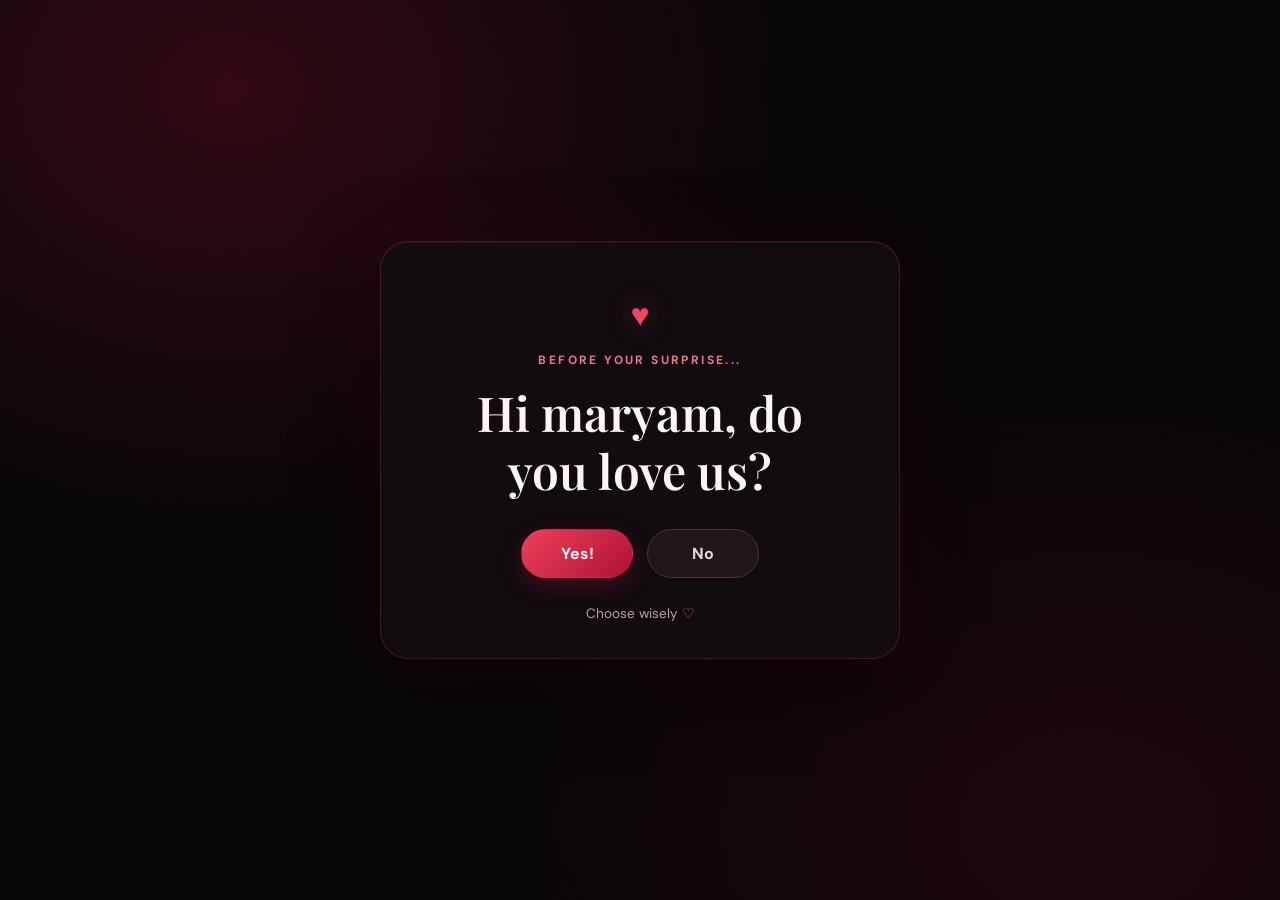
<file: index.html>
<!doctype html>
<html lang="en">
  <head>
    <meta charset="UTF-8" />
    <meta name="viewport" content="width=device-width, initial-scale=1.0" />
    <meta
      name="description"
      content="A little question for Maryam before her birthday surprise."
    />
    <title>A Little Question for Maryam</title>
    <link rel="stylesheet" href="question.css" />
    <script src="question.js" defer></script>
  </head>
  <body>
    <main class="question-card">
      <div class="heart" aria-hidden="true">♥</div>
      <p class="eyebrow">Before your surprise...</p>
      <h1 id="question-message" aria-live="polite" aria-atomic="true">
        Hi maryam, do you love us?
      </h1>
      <div class="actions" aria-label="Choose your answer">
        <a class="button button-yes" href="birthday.html">Yes!</a>
        <button class="button button-no" id="no-button" type="button">No</button>
      </div>
      <p class="hint">Choose wisely <span aria-hidden="true">♡</span></p>
    </main>
  </body>
</html>
</file>
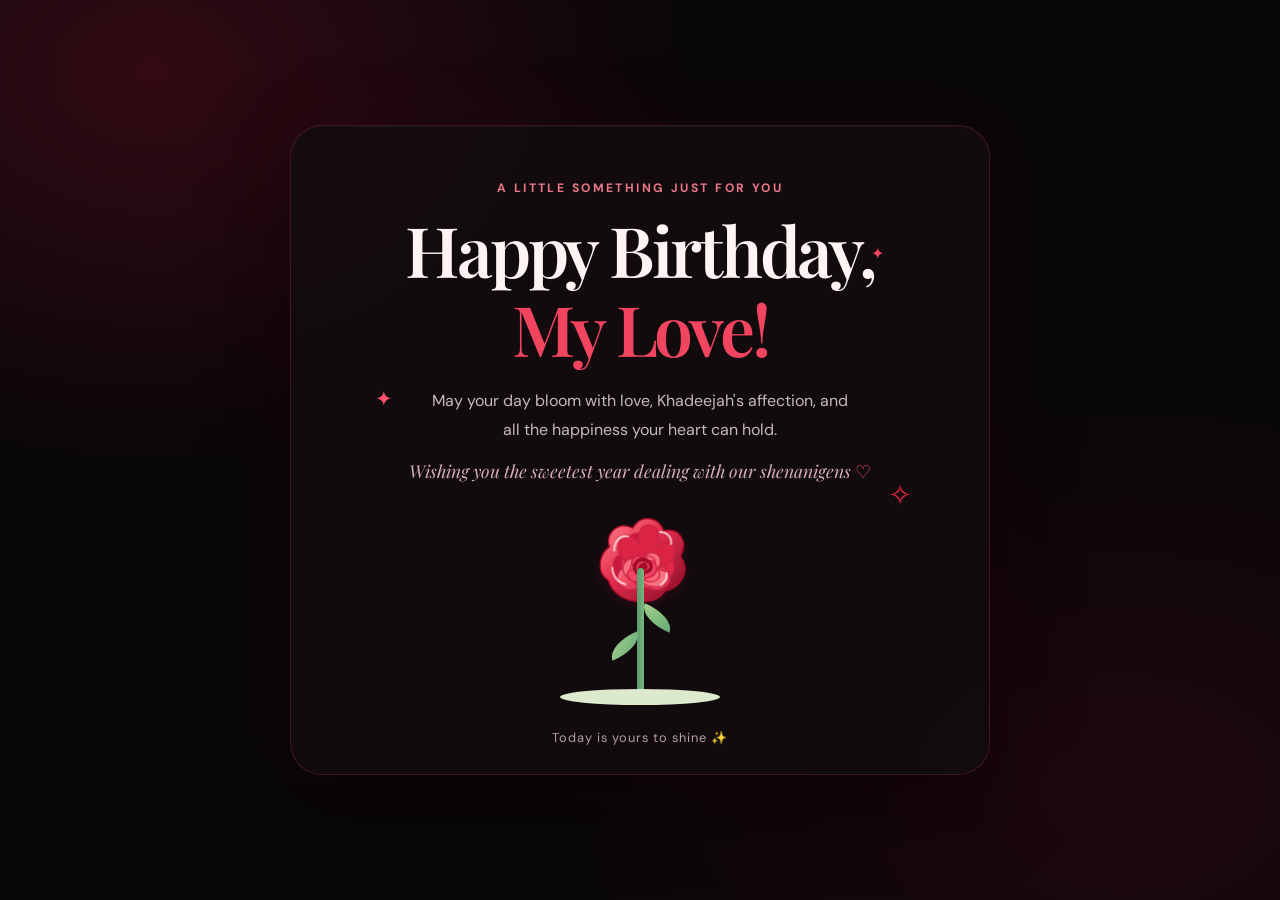
<file: birthday.html>
<!doctype html>
<html lang="en">
  <head>
    <meta charset="UTF-8" />
    <meta name="viewport" content="width=device-width, initial-scale=1.0" />
    <meta
      name="description"
      content="A little birthday wish for Maryam, with a flower growing just for her."
    />
    <title>Happy Birthday, Maryam!</title>
    <link rel="stylesheet" href="styles.css" />
    <script src="script.js" defer></script>
  </head>
  <body>
    <main class="birthday-card">
      <div class="sparkle sparkle-one" aria-hidden="true">✦</div>
      <div class="sparkle sparkle-two" aria-hidden="true">✧</div>
      <div class="sparkle sparkle-three" aria-hidden="true">✦</div>

      <section class="greeting" aria-labelledby="birthday-title">
        <p class="eyebrow">A little something just for you</p>
        <h1 id="birthday-title">Happy Birthday, <span>My Love!</span></h1>
        <p class="message">
          May your day bloom with love, Khadeejah's affection, and all the
          happiness your heart can hold.
        </p>
        <p class="sign-off">Wishing you the sweetest year dealing with our shenanigens <span aria-hidden="true">♡</span></p>
      </section>

      <div
        class="garden"
        role="img"
        aria-label="An animated red rose grows from the ground and blooms"
      >
        <div class="flower">
          <div class="blossom rose">
            <svg class="rose-art" viewBox="0 0 120 120" aria-hidden="true">
              <defs>
                <linearGradient id="rose-red" x1="0" y1="0" x2="1" y2="1">
                  <stop offset="0" stop-color="#ff8b91" />
                  <stop offset=".42" stop-color="#e52e4d" />
                  <stop offset="1" stop-color="#850b27" />
                </linearGradient>
                <linearGradient id="rose-light" x1="0" y1="0" x2="1" y2="1">
                  <stop offset="0" stop-color="#ffb5b7" />
                  <stop offset=".48" stop-color="#f34c64" />
                  <stop offset="1" stop-color="#b90f36" />
                </linearGradient>
              </defs>
              <path
                class="rose-outer"
                d="M59 105C42 107 25 97 22 83 8 74 12 55 23 47 18 32 33 19 48 27 57 11 76 15 81 30 98 26 108 42 99 57 111 73 99 91 83 94 77 103 68 106 59 105Z"
              />
              <path
                class="rose-petal rose-petal-outer-left"
                d="M54 81C39 87 25 79 27 66 28 56 37 51 49 59 40 49 40 39 47 34 55 29 64 36 64 46 72 38 82 42 83 51 84 61 75 68 65 69Z"
              />
              <path
                class="rose-petal rose-petal-outer-right"
                d="M66 82C81 87 95 78 92 65 90 56 82 52 71 60 80 49 79 39 72 34 64 29 55 37 56 47 48 38 38 43 37 52 36 61 45 69 55 70Z"
              />
              <path
                class="rose-petal rose-petal-left"
                d="M55 91C41 97 29 88 32 77 34 68 42 65 53 73 43 62 43 52 50 47 59 41 67 49 66 59 74 50 83 54 84 63 85 72 77 78 67 79 74 85 67 91 55 91Z"
              />
              <path
                class="rose-petal rose-petal-right"
                d="M65 91C79 97 91 87 87 76 84 68 77 65 67 73 77 62 77 52 70 47 61 41 53 49 54 59 46 50 37 54 36 63 35 72 43 78 53 79 46 85 53 91 65 91Z"
              />
              <path
                class="rose-petal rose-petal-back"
                d="M46 67C34 60 29 48 35 39 40 32 49 34 55 44 52 31 58 23 66 24 76 25 78 36 72 47 84 38 94 43 93 53 92 63 82 69 70 67Z"
              />
              <path
                class="rose-petal rose-petal-front"
                d="M50 83C38 80 34 70 40 63 45 57 53 59 59 67 59 57 65 51 72 54 80 57 79 66 73 72 84 70 89 77 85 84 80 92 67 91 59 86Z"
              />
              <path
                class="rose-petal rose-petal-inner-left"
                d="M55 80C47 78 43 71 47 65 50 60 56 61 60 67 59 59 64 55 69 58 74 61 72 67 68 71 76 70 79 76 75 81 71 86 62 85 58 81Z"
              />
              <path
                class="rose-petal rose-petal-inner-right"
                d="M64 80C72 78 76 71 72 65 69 60 63 61 59 67 60 59 55 55 50 58 45 61 47 67 51 71 43 70 40 76 44 81 48 86 57 85 61 81Z"
              />
              <path
                class="rose-curl"
                d="M59 77C51 76 48 70 51 65 54 60 61 59 65 63 70 67 67 73 62 74 57 75 54 71 56 68 58 65 62 66 62 68 62 70 60 70 59 69"
              />
              <path
                class="rose-highlight"
                d="M28 51C28 41 35 34 43 36M77 31C85 31 90 37 89 44M26 69C26 78 32 85 40 87M78 88C83 84 85 79 84 75"
              />
            </svg>
          </div>
          <div class="stem">
            <span class="leaf leaf-left"></span>
            <span class="leaf leaf-right"></span>
          </div>
        </div>
        <div class="ground"></div>
      </div>

      <p class="footer-note">Today is yours to shine ✨</p>
    </main>
  </body>
</html>
</file>
<file: question.css>
@import url("https://fonts.googleapis.com/css2?family=DM+Sans:wght@400;500;600;700&family=Playfair+Display:wght@500;600;700&display=swap");

:root {
  color-scheme: dark;
  font-family: "DM Sans", sans-serif;
  color: #f6e9eb;
  background: #090709;
  font-synthesis: none;
  text-rendering: optimizeLegibility;
  -webkit-font-smoothing: antialiased;
  -moz-osx-font-smoothing: grayscale;
}

* {
  box-sizing: border-box;
}

body {
  min-width: 320px;
  min-height: 100vh;
  min-height: 100svh;
  margin: 0;
  display: grid;
  place-items: center;
  padding: 24px;
  background:
    radial-gradient(ellipse at 18% 10%, rgb(126 15 39 / 35%), transparent 38%),
    radial-gradient(ellipse at 85% 92%, rgb(75 8 24 / 34%), transparent 38%),
    #090709;
}

.question-card {
  width: min(100%, 520px);
  padding: 52px 36px 36px;
  text-align: center;
  background: rgb(19 13 16 / 94%);
  border: 1px solid rgb(239 53 82 / 25%);
  border-radius: 28px;
  box-shadow:
    0 24px 80px rgb(0 0 0 / 55%),
    0 0 70px rgb(139 12 42 / 14%),
    inset 0 1px rgb(255 255 255 / 3%);
  animation: card-arrive 700ms ease-out both;
}

.heart {
  margin-bottom: 16px;
  color: #f0445f;
  font-size: 2rem;
  text-shadow: 0 0 28px rgb(240 68 95 / 48%);
  animation: heartbeat 1.8s ease-in-out infinite;
}

.eyebrow {
  margin: 0 0 16px;
  color: #eb7787;
  font-size: 0.75rem;
  font-weight: 700;
  letter-spacing: 0.2em;
  text-transform: uppercase;
}

h1 {
  min-height: 2.4em;
  margin: 0;
  display: grid;
  place-items: center;
  color: #fff3f4;
  font-family: "Playfair Display", Georgia, serif;
  font-size: clamp(2rem, 7vw, 3rem);
  font-weight: 600;
  line-height: 1.2;
  text-wrap: balance;
}

.actions {
  min-height: 52px;
  margin-top: 28px;
  display: flex;
  justify-content: center;
  align-items: center;
  gap: 14px;
}

.button {
  min-width: 112px;
  padding: 13px 23px;
  border: 1px solid transparent;
  border-radius: 999px;
  font: inherit;
  font-size: 1rem;
  font-weight: 700;
  text-align: center;
  text-decoration: none;
  cursor: pointer;
  transition:
    transform 180ms ease,
    background-color 180ms ease,
    box-shadow 180ms ease,
    border-color 180ms ease;
}

.button:hover {
  transform: translateY(-2px);
}

.button:focus-visible {
  outline: 3px solid #fff3f4;
  outline-offset: 4px;
}

.button-yes {
  color: #fff8f8;
  background: linear-gradient(135deg, #ed3f5a, #ae1236);
  box-shadow: 0 8px 22px rgb(190 19 55 / 28%);
}

.button-yes:hover {
  background: linear-gradient(135deg, #ff536b, #c31940);
  box-shadow: 0 10px 26px rgb(190 19 55 / 40%);
}

.button-no {
  color: #e6d7da;
  background: #21171b;
  border-color: #503039;
}

.button-no:hover {
  background: #302026;
  border-color: #934052;
}

.button-no[hidden] {
  display: none;
}

.hint {
  margin: 25px 0 0;
  color: #b99ea4;
  font-size: 0.85rem;
}

.hint span {
  color: #ff526c;
}

@keyframes card-arrive {
  from {
    opacity: 0;
    transform: translateY(14px);
  }

  to {
    opacity: 1;
    transform: translateY(0);
  }
}

@keyframes heartbeat {
  0%,
  100% {
    transform: scale(1);
  }

  12% {
    transform: scale(1.12);
  }

  24% {
    transform: scale(1);
  }

  36% {
    transform: scale(1.08);
  }
}

@media (max-width: 480px) {
  .question-card {
    padding: 42px 24px 30px;
    border-radius: 24px;
  }
}

@media (prefers-reduced-motion: reduce) {
  *,
  *::before,
  *::after {
    scroll-behavior: auto !important;
    animation-duration: 0.01ms !important;
    animation-iteration-count: 1 !important;
    transition-duration: 0.01ms !important;
  }
}
</file>
<file: styles.css>
@import url("https://fonts.googleapis.com/css2?family=DM+Sans:wght@400;500;600;700&family=Playfair+Display:wght@500;600;700&display=swap");

:root {
  color-scheme: dark;
  font-family: "DM Sans", sans-serif;
  color: #f6e9eb;
  background: #090709;
  font-synthesis: none;
  text-rendering: optimizeLegibility;
  -webkit-font-smoothing: antialiased;
  -moz-osx-font-smoothing: grayscale;
}

* {
  box-sizing: border-box;
}

body {
  min-width: 320px;
  min-height: 100vh;
  min-height: 100svh;
  margin: 0;
  display: grid;
  place-items: center;
  padding: 28px 18px;
  overflow-x: hidden;
  background:
    radial-gradient(ellipse at 12% 8%, rgb(126 15 39 / 35%) 0, transparent 34%),
    radial-gradient(ellipse at 88% 88%, rgb(75 8 24 / 32%) 0, transparent 36%),
    #090709;
}

.birthday-card {
  position: relative;
  width: min(100%, 700px);
  min-height: 650px;
  padding: 54px 48px 24px;
  overflow: hidden;
  text-align: center;
  background: rgb(19 13 16 / 92%);
  border: 1px solid rgb(239 53 82 / 22%);
  border-radius: 32px;
  box-shadow:
    0 24px 80px rgb(0 0 0 / 55%),
    0 0 70px rgb(139 12 42 / 12%),
    inset 0 1px rgb(255 255 255 / 3%);
  animation: card-arrive 900ms both;
}

.greeting {
  position: relative;
  z-index: 1;
}

.eyebrow {
  margin: 0 0 14px;
  color: #eb7787;
  font-size: 0.76rem;
  font-weight: 700;
  letter-spacing: 0.2em;
  text-transform: uppercase;
}

h1 {
  margin: 0;
  color: #fff3f4;
  font-family: "Playfair Display", Georgia, serif;
  font-size: clamp(2.5rem, 7vw, 4.35rem);
  font-weight: 600;
  line-height: 1.13;
  letter-spacing: -0.045em;
}

h1 span {
  display: block;
  color: #f0445f;
}

.message {
  max-width: 430px;
  margin: 20px auto 0;
  color: #c7b8bc;
  font-size: 1rem;
  line-height: 1.8;
}

.sign-off {
  margin: 14px 0 0;
  color: #d8aeb5;
  font-family: "Playfair Display", Georgia, serif;
  font-size: 1.1rem;
  font-style: italic;
}

.sign-off span {
  color: #ff526c;
  font-family: "DM Sans", sans-serif;
  font-style: normal;
}

.garden {
  position: relative;
  width: 220px;
  height: 235px;
  margin: 12px auto 0;
}

.ground {
  position: absolute;
  bottom: 25px;
  left: 50%;
  width: 160px;
  height: 16px;
  background: #dce9cc;
  border-radius: 50%;
  transform: translateX(-50%);
}

.flower {
  position: absolute;
  bottom: 34px;
  left: 50%;
  width: 120px;
  height: 185px;
  transform: translateX(-50%);
  transform-origin: center bottom;
  animation: sway 4s ease-in-out 2.8s infinite;
}

.stem {
  position: absolute;
  bottom: 0;
  left: 57px;
  width: 7px;
  height: 0;
  background: linear-gradient(90deg, #5b9b70, #78b77d);
  border-radius: 8px;
  transform-origin: center bottom;
  animation: stem-grow 1.5s cubic-bezier(0.2, 0.8, 0.25, 1) 450ms forwards;
}

.leaf {
  position: absolute;
  bottom: 48px;
  width: 34px;
  height: 18px;
  background: linear-gradient(135deg, #a6d18c, #65a977);
  opacity: 0;
}

.leaf-left {
  left: -27px;
  border-radius: 100% 0 100% 0;
  transform: rotate(-22deg) scale(0.2);
  transform-origin: right bottom;
  animation: leaf-open 650ms ease-out 1.35s forwards;
}

.leaf-right {
  right: -28px;
  bottom: 76px;
  border-radius: 0 100% 0 100%;
  transform: rotate(22deg) scale(0.2);
  transform-origin: left bottom;
  animation: leaf-open 650ms ease-out 1.55s forwards;
}

.blossom {
  position: absolute;
  top: 0;
  left: 12px;
  width: 96px;
  height: 96px;
  transform: scale(0);
  transform-origin: center;
  animation: bloom 950ms cubic-bezier(0.2, 1.5, 0.45, 1) 1.65s forwards;
}

.rose-art {
  position: absolute;
  top: -8px;
  left: -4px;
  width: 112px;
  height: 112px;
  overflow: visible;
  filter: drop-shadow(0 4px 5px rgb(126 15 39 / 24%));
}

.rose-outer {
  fill: url("#rose-red");
  stroke: #a90d2b;
  stroke-width: 1.5;
}

.rose-petal {
  fill: url("#rose-light");
  stroke: #ca2444;
  stroke-width: 1.5;
  stroke-linejoin: round;
  transform-box: fill-box;
  transform-origin: center;
}

.rose-petal-right {
  fill: #ed405b;
}

.rose-petal-outer-left {
  fill: #cc183e;
  transform-origin: 35% 65%;
}

.rose-petal-outer-right {
  fill: #e32a49;
  transform-origin: 65% 65%;
}

.rose-petal-left {
  transform-origin: 42% 65%;
}

.rose-petal-right {
  transform-origin: 58% 65%;
}

.rose-petal-back {
  fill: #db2445;
  transform-origin: 50% 35%;
}

.rose-petal-front {
  fill: #fa7180;
  transform-origin: 50% 70%;
}

.rose-petal-inner-left {
  fill: #fa6677;
  stroke: #d82c4b;
  transform-origin: 42% 60%;
}

.rose-petal-inner-right {
  fill: #f34461;
  stroke: #c91f41;
  transform-origin: 58% 60%;
}

.rose-curl {
  fill: none;
  stroke: #a30d2a;
  stroke-width: 4;
  stroke-linecap: round;
  stroke-linejoin: round;
  transform-box: fill-box;
  transform-origin: center;
}

.rose-outer {
  transform-box: fill-box;
  transform-origin: center;
}

.rose-petal-back,
.rose-petal-front {
  transform-box: fill-box;
}

.rose-highlight {
  fill: none;
  stroke: rgb(255 255 255 / 75%);
  stroke-width: 2;
  stroke-linecap: round;
}

.footer-note {
  margin: -1px 0 0;
  color: #b99ea4;
  font-size: 0.8rem;
  letter-spacing: 0.08em;
}

.sparkle {
  position: absolute;
  color: #ff526c;
  animation: twinkle 2.2s ease-in-out infinite;
}

.sparkle-one {
  top: 40%;
  left: 12%;
  font-size: 1.3rem;
}

.sparkle-two {
  top: 54%;
  right: 11%;
  color: #d92346;
  font-size: 1.8rem;
  animation-delay: 700ms;
}

.sparkle-three {
  top: 18%;
  right: 15%;
  color: #f0445f;
  font-size: 1rem;
  animation-delay: 1.2s;
}

@keyframes card-arrive {
  from {
    opacity: 0;
    transform: translateY(16px);
  }

  to {
    opacity: 1;
    transform: translateY(0);
  }
}

@keyframes stem-grow {
  from {
    height: 0;
  }

  to {
    height: 128px;
  }
}

@keyframes leaf-open {
  to {
    opacity: 1;
    transform: rotate(var(--leaf-angle, 0deg)) scale(1);
  }
}

.leaf-left {
  --leaf-angle: -22deg;
}

.leaf-right {
  --leaf-angle: 22deg;
}

@keyframes bloom {
  0% {
    transform: scale(0) rotate(-25deg);
  }

  75% {
    transform: scale(1.12) rotate(5deg);
  }

  100% {
    transform: scale(1) rotate(0deg);
  }
}

@keyframes sway {
  0%,
  100% {
    transform: translateX(-50%) rotate(-2deg);
  }

  50% {
    transform: translateX(-50%) rotate(2deg);
  }
}

@keyframes twinkle {
  0%,
  100% {
    opacity: 0.45;
    transform: scale(0.8);
  }

  50% {
    opacity: 1;
    transform: scale(1.15);
  }
}

@media (max-width: 520px) {
  .birthday-card {
    min-height: 610px;
    padding: 52px 24px 24px;
    border-radius: 26px;
  }

  .message {
    font-size: 0.94rem;
  }

  .garden {
    margin-top: 5px;
  }

  .sparkle-one {
    left: 7%;
  }

  .sparkle-two {
    right: 6%;
  }
}

@media (prefers-reduced-motion: reduce) {
  *,
  *::before,
  *::after {
    scroll-behavior: auto !important;
    animation-duration: 0.01ms !important;
    animation-iteration-count: 1 !important;
    animation-delay: 0ms !important;
  }

  .stem {
    height: 128px;
  }

  .leaf {
    opacity: 1;
  }

  .leaf-left {
    transform: rotate(-22deg);
  }

  .leaf-right {
    transform: rotate(22deg);
  }

  .blossom {
    transform: scale(1);
  }
}
</file>
